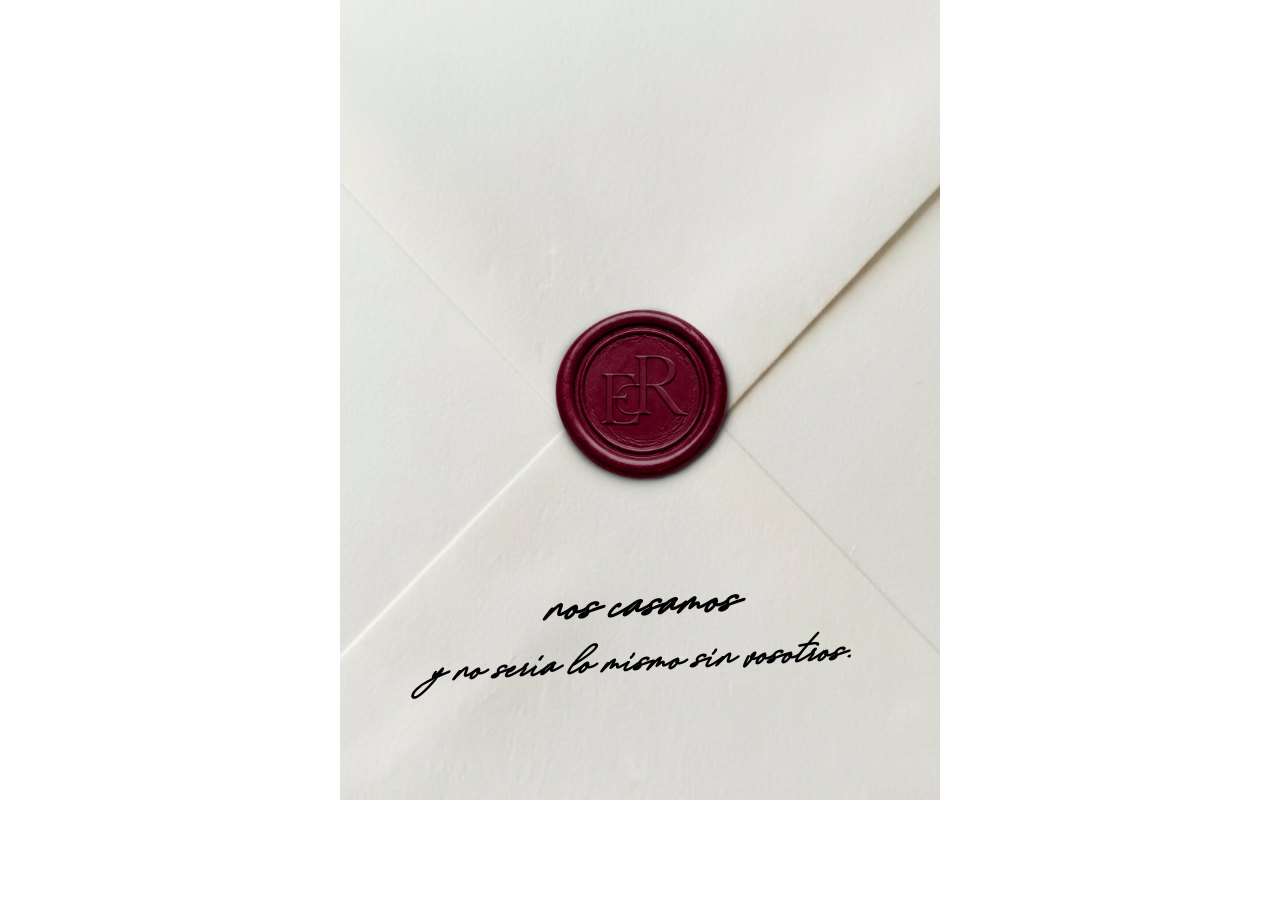
<file: index.html>
<!doctype html>
<html lang="es">
<head>
  <meta charset="utf-8" />
  <meta name="viewport" content="width=device-width, initial-scale=1" />
  <title>NOS CASAMOS</title>
  <link rel="icon" href="Sellodecera_ sombra.png" type="image/png" />
  <link rel="stylesheet" href="styles-index.css" />
<link rel="preconnect" href="https://fonts.googleapis.com">
<link rel="preconnect" href="https://fonts.gstatic.com" crossorigin>
<link href="https://fonts.googleapis.com/css2?family=The+Girl+Next+Door&display=swap" rel="stylesheet">
</head>
<body>
  <div class="wrap">

    <img id="sobre" src="Sellodecera_ sombra.png" alt="Sobre" />
    
  </div>

  <p style="text-align: center; margin-top: -250px;" class="letter-type">nos casamos</p>
  <p style="text-align: center; margin-top: -70px;" class="letter-type-2">y no sería lo mismo sin vosotros.</p>

  <script>
    const img = document.getElementById("sobre");
    let animando = false;

    img.addEventListener("click", () => {
      if (animando) return;

      animando = true;
      img.style.animation = 'spin 1.5s linear';

      setTimeout(() => {
        animando = false;
        img.style.animation = 'none';
        img.style.transform = 'rotate(0deg)';
        window.location.href = "formulario.html";
      }, 1500);
    });
</script>
</body>
</html>
</file>
<file: styles-index.css>
body { 
  font-family: system-ui, Arial, sans-serif; 
  padding: 0px;
  max-width: 600px;
  margin: 0 auto;
}

@font-face {
  font-family: "August Script";
  src: url("August Script Bold Free.ttf") format("truetype");
}

.wrap {
  background-image: url(sobre_blanco.png);
  background-size: cover;
  background-position: center;
  background-repeat: no-repeat;
  height: 800px;
  display: flex;
  justify-content: center;
  align-items: center;
}

#sobre {
  width: 300px;
  height: 200px;
  object-fit: contain;
  cursor: pointer;
  user-select: none;
  -webkit-user-drag: none;
  background: transparent;
}
.letter-type{
    font-family: "August Script", cursive;
  font-weight: 800;
  font-size: 50px;
  font-style: oblique;
  transform: rotate(-3deg);
}
.letter-type-2{
  font-family: "August Script", cursive;
  font-weight: 800;
  font-size: 40px;
  font-style: oblique;
  transform: rotate(-3deg);
}

@keyframes spin {
  from {
    transform: translateY(0);
    opacity: 1;
  }
  to {
    transform: translateY(-100px);
    opacity: 0;
  }
}

.hint { 
  color: #444; 
  font-size: 14px; 
}
</file>
